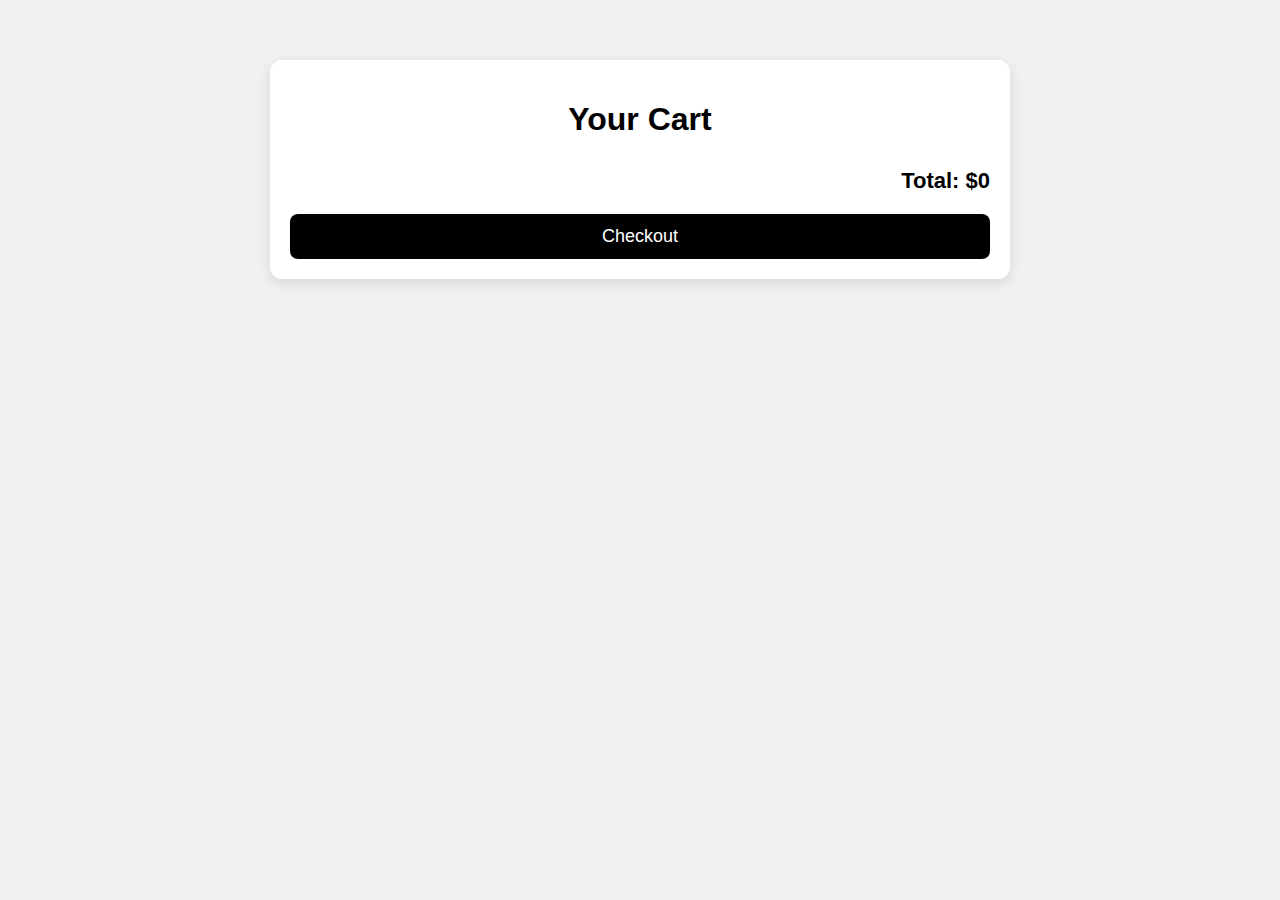
<file: cart.html>
<!DOCTYPE html>
<html lang="en">
<head>
  <meta charset="UTF-8">
  <meta name="viewport" content="width=device-width, initial-scale=1.0">
  <title>Shopping Cart</title>
  <link rel="stylesheet" href="cart.css">
</head>
<body>
  <div class="cart-page">
    <h1>Your Cart</h1>
    <div id="cartList"></div>
    <div class="cart-total">
      Total: $<span id="totalPrice">0</span>
    </div>
    <button id="checkoutBtn">Checkout</button>
  </div>

  <script src="cart.js"></script>
</body>
</html>
</file>
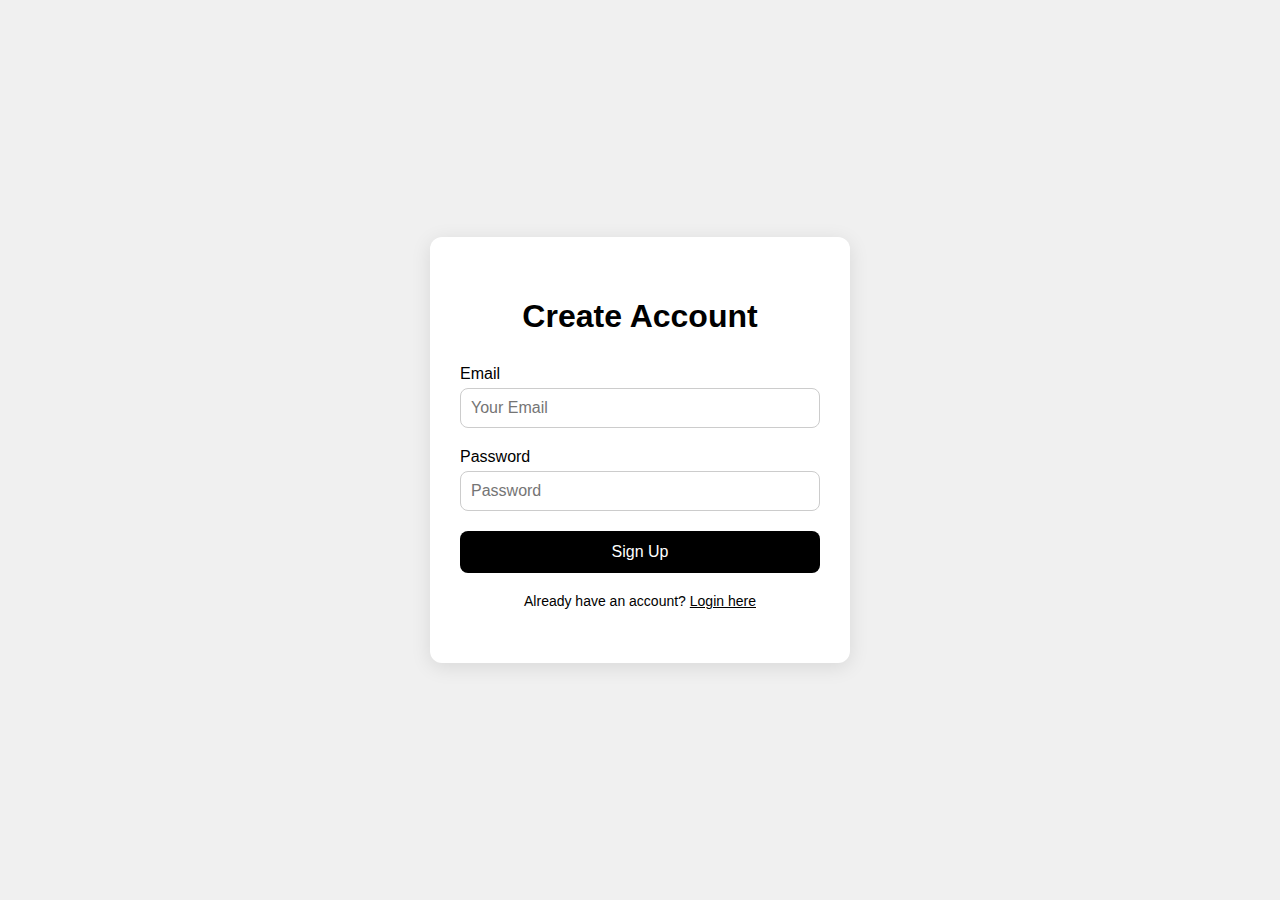
<file: signup.html>
<!DOCTYPE html>
<html lang="en">
<head>
  <meta charset="UTF-8">
  <meta name="viewport" content="width=device-width, initial-scale=1.0">
  <title>Sign Up - SHOP.CO</title>
  <link rel="stylesheet" href="signup.css">
</head>
<body>
  <div class="signup-container">
    <h1>Create Account</h1>
    <form id="signupForm">
      <label for="email">Email</label>
      <input type="email" id="email" placeholder="Your Email" required>

      <label for="password">Password</label>
      <input type="password" id="password" placeholder="Password" required>

      <button type="submit">Sign Up</button>
    </form>
    <p>Already have an account? <a href="login.html">Login here</a></p>
  </div>

  <script src="signup.js"></script>
</body>
</html>
</file>
<file: cart.css>
body {
    font-family: Arial, sans-serif;
    background-color: #f0f0f0;
    margin: 0;
    padding: 0;
  }
  
  .cart-page {
    max-width: 700px;
    margin: 60px auto;
    padding: 20px;
    background-color: #fff;
    border-radius: 12px;
    box-shadow: 0 4px 12px rgba(0,0,0,0.1);
  }
  
  .cart-page h1 {
    text-align: center;
    margin-bottom: 30px;
  }
  
  .cart-item {
    display: flex;
    justify-content: space-between;
    align-items: center;
    border-bottom: 1px solid #ddd;
    padding: 15px 0;
  }
  
  .cart-item div {
    display: flex;
    align-items: center;
    gap: 10px;
  }
  
  .qty-controls button {
    width: 28px;
    height: 28px;
    border: none;
    background-color: #000;
    color: #fff;
    cursor: pointer;
    border-radius: 50%;
    font-size: 16px;
  }
  
  .qty-controls span {
    margin: 0 10px;
    min-width: 20px;
    text-align: center;
  }
  
  .cart-total {
    text-align: right;
    font-size: 22px;
    font-weight: bold;
    margin-top: 20px;
  }
  
  #checkoutBtn {
    display: block;
    width: 100%;
    padding: 12px;
    margin-top: 20px;
    font-size: 18px;
    border: none;
    background-color: #000;
    color: #fff;
    border-radius: 8px;
    cursor: pointer;
  }
  
  #checkoutBtn:hover {
    background-color: #333;
  }
</file>
<file: signup.css>
body {
    font-family: Arial, sans-serif;
    background-color: #f0f0f0;
    margin: 0;
    padding: 0;
    display: flex;
    justify-content: center;
    align-items: center;
    height: 100vh;
  }
  
  .signup-container {
    background-color: #fff;
    padding: 40px 30px;
    border-radius: 12px;
    width: 360px;
    box-shadow: 0 4px 20px rgba(0,0,0,0.1);
    text-align: center;
  }
  
  .signup-container h1 {
    margin-bottom: 30px;
  }
  
  .signup-container form {
    display: flex;
    flex-direction: column;
  }
  
  .signup-container label {
    text-align: left;
    margin-bottom: 5px;
    font-weight: 500;
  }
  
  .signup-container input {
    padding: 10px;
    margin-bottom: 20px;
    border-radius: 8px;
    border: 1px solid #ccc;
    font-size: 16px;
  }
  
  .signup-container button {
    padding: 12px;
    border: none;
    border-radius: 8px;
    background-color: #000;
    color: #fff;
    font-size: 16px;
    cursor: pointer;
  }
  
  .signup-container button:hover {
    background-color: #333;
  }
  
  .signup-container p {
    margin-top: 20px;
    font-size: 14px;
  }
  
  .signup-container a {
    color: #000;
    text-decoration: underline;
  }
  
  .signup-container a:hover {
    color: #555;
  }
</file>
